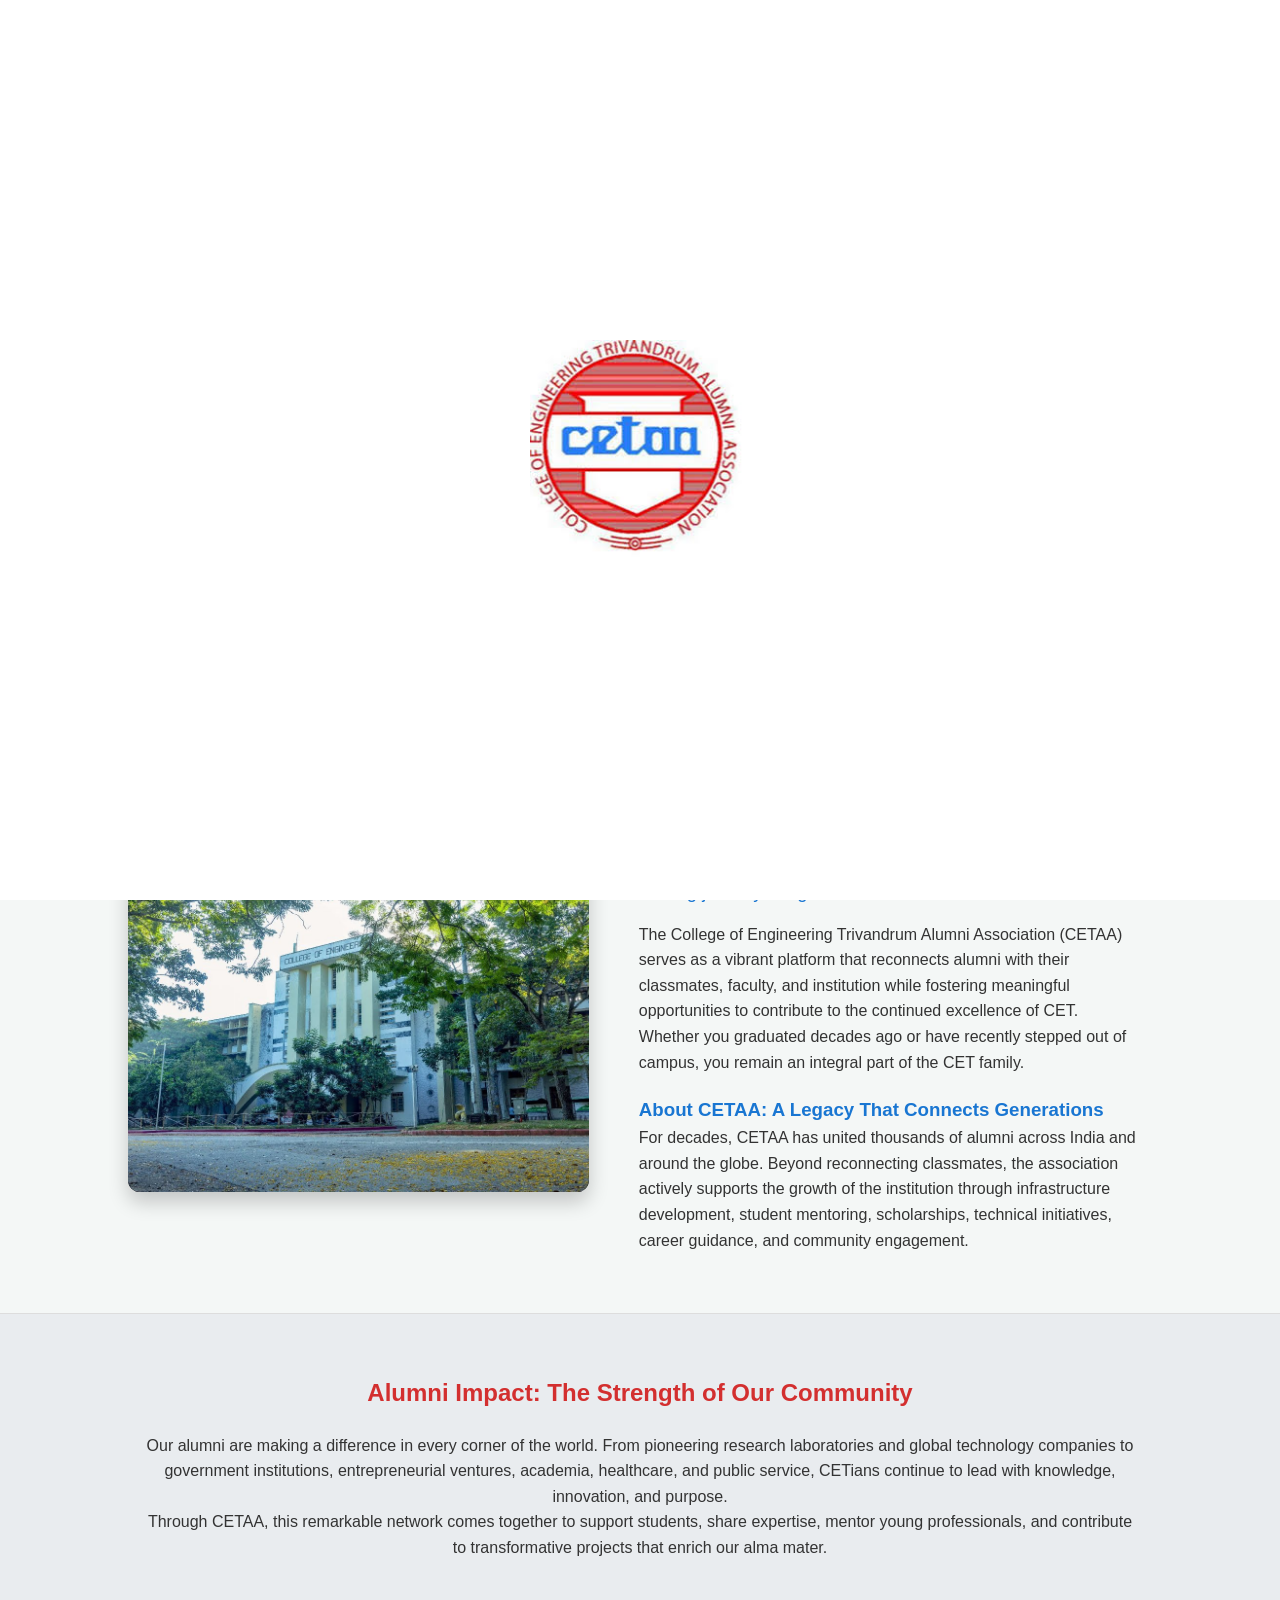
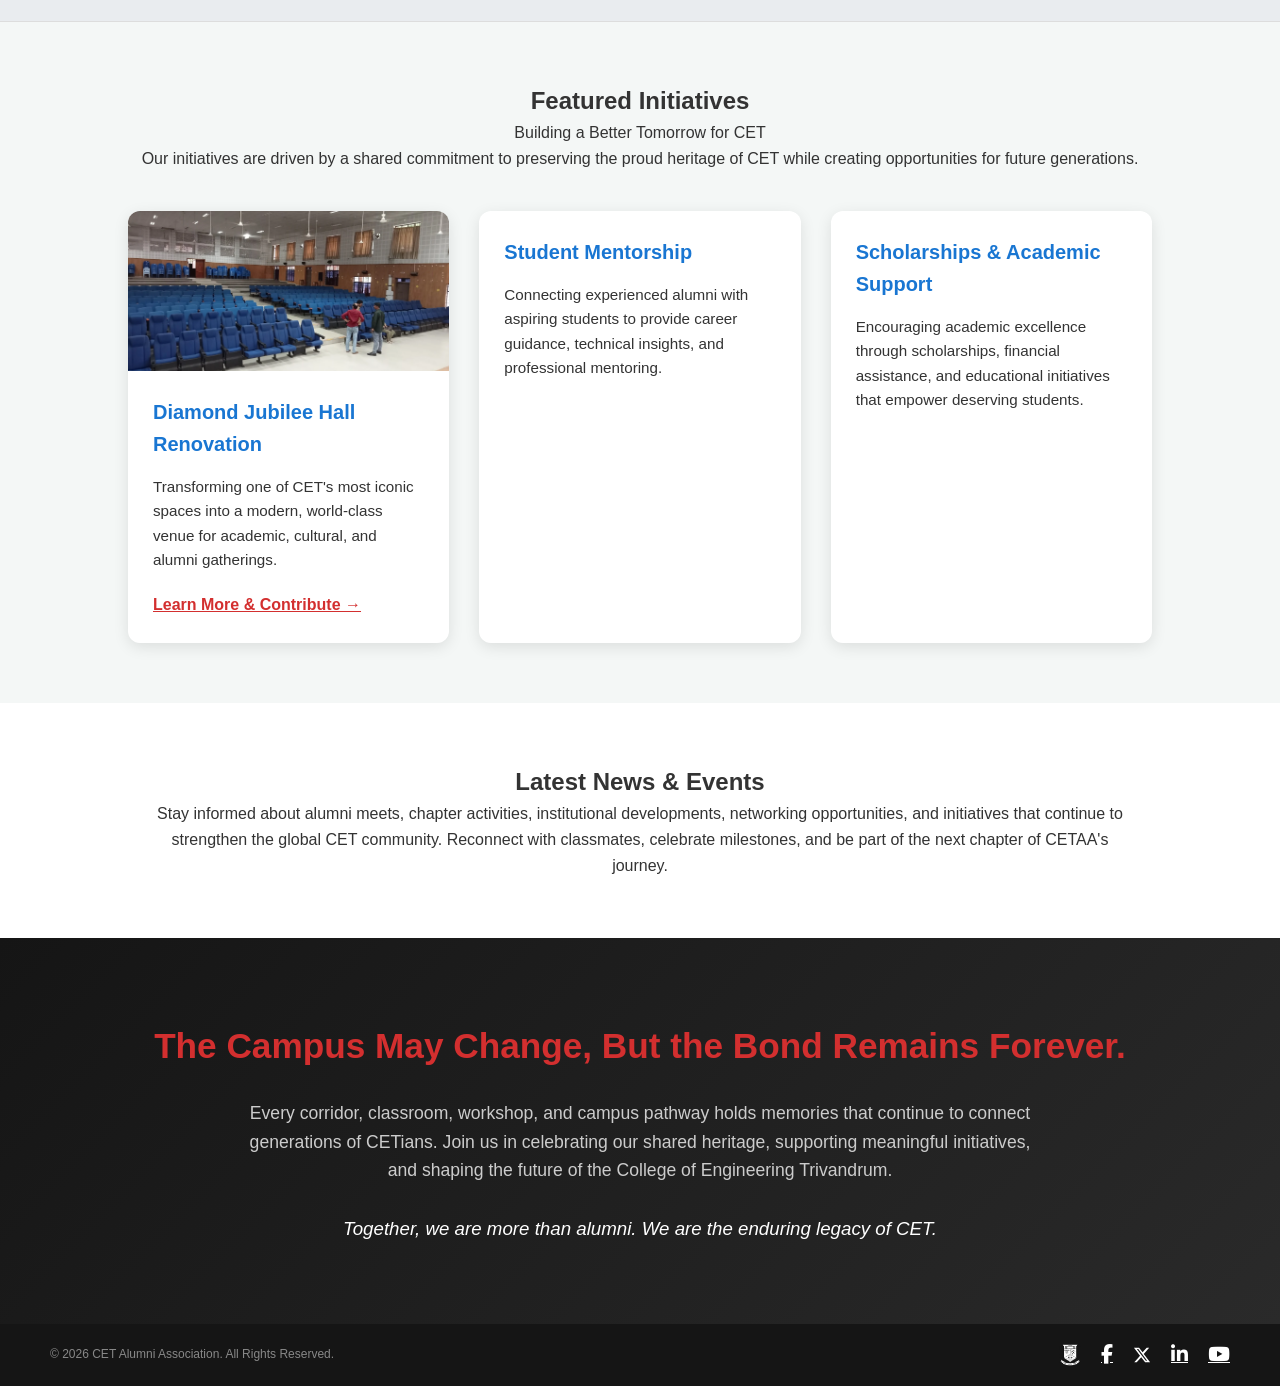
<file: index.html>
<!DOCTYPE html>
<html lang="en">
<head>
    <meta charset="UTF-8">
    <meta name="viewport" content="width=device-width, initial-scale=1.0">
    <title>CETAA - Official Alumni Network</title>
    <link rel="stylesheet" href="https://cdnjs.cloudflare.com/ajax/libs/font-awesome/6.4.0/css/all.min.css">
    <link rel="stylesheet" href="style.css">
</head>
<body>
<div id="intro-screen">
        <img src="cetaalogo.jpg" alt="CETAA Logo" id="intro-logo">
    </div>
<nav id="navbar">
        <div class="logo">
            <img src="logo-cms.png" alt="CETAA Logo">
        </div>
        <ul class="nav-links">
            <li><a href="index.html" class="active">Home</a></li>
            <li><a href="renovation.html">Renovation Project</a></li>
        </ul>
    </nav>

<header class="hero fade-in">
        <div class="hero-content">
            <h1>College of Engineering Trivandrum <br> Alumni Association</h1>
        </div>
    </header>

<section class="home-content section-padding slide-up">
        <div class="container content-split">
            <div class="slideshow-container">
                <img src="slideshow 1/1.jpg" class="slide active" alt="CET Campus">
                <img src="slideshow 1/2.webp" class="slide" alt="Department of ECE">
                <img src="slideshow 1/3.webp" class="slide" alt="Department of CSE">
                <img src="slideshow 1/4.webp" class="slide" alt="CET School of Management">
                <img src="slideshow 1/5.webp" class="slide" alt="Civil Canteen">
                <img src="slideshow 1/6.webp" class="slide" alt="Star Dome">
                
            </div>

            <div class="legacy-text">
                <h2>Welcome Home, CETians</h2>
                <p class="lead-text">No matter where life has taken you, CET will always remain a place where friendships were forged, dreams took shape, and lifelong journeys began.</p>
                <p>The College of Engineering Trivandrum Alumni Association (CETAA) serves as a vibrant platform that reconnects alumni with their classmates, faculty, and institution while fostering meaningful opportunities to contribute to the continued excellence of CET.</p>
                <p>Whether you graduated decades ago or have recently stepped out of campus, you remain an integral part of the CET family.</p>
                
                <h3 style="margin-top: 20px; color: var(--primary-blue);">About CETAA: A Legacy That Connects Generations</h3>
                <p>For decades, CETAA has united thousands of alumni across India and around the globe. Beyond reconnecting classmates, the association actively supports the growth of the institution through infrastructure development, student mentoring, scholarships, technical initiatives, career guidance, and community engagement.</p>
            </div>
        </div>
    </section>

    <section class="impact-section slide-up">
        <div class="container text-center">
            <h2>Alumni Impact: The Strength of Our Community</h2>
            <p>Our alumni are making a difference in every corner of the world. From pioneering research laboratories and global technology companies to government institutions, entrepreneurial ventures, academia, healthcare, and public service, CETians continue to lead with knowledge, innovation, and purpose.</p>
            <p>Through CETAA, this remarkable network comes together to support students, share expertise, mentor young professionals, and contribute to transformative projects that enrich our alma mater.</p>
        </div>
    </section>

    <section class="initiatives-section section-padding slide-up">
        <div class="container">
            <div class="text-center" style="margin-bottom: 40px;">
                <h2>Featured Initiatives</h2>
                <p class="subtitle">Building a Better Tomorrow for CET</p>
                <p>Our initiatives are driven by a shared commitment to preserving the proud heritage of CET while creating opportunities for future generations.</p>
            </div>

            <div class="card-grid">
                <div class="initiative-card">
                    <img src="slideshow 2/5.webp" alt="DJ Hall Renovation" class="card-img">
                    <div class="card-content">
                        <h3>Diamond Jubilee Hall Renovation</h3>
                        <p>Transforming one of CET's most iconic spaces into a modern, world-class venue for academic, cultural, and alumni gatherings.</p>
                        <a href="renovation.html" class="btn text-btn">Learn More & Contribute &rarr;</a>
                    </div>
                </div>
                
                <div class="initiative-card">
                    <div class="card-content">
                        <h3>Student Mentorship</h3>
                        <p>Connecting experienced alumni with aspiring students to provide career guidance, technical insights, and professional mentoring.</p>
                    </div>
                </div>

                <div class="initiative-card">
                    <div class="card-content">
                        <h3>Scholarships & Academic Support</h3>
                        <p>Encouraging academic excellence through scholarships, financial assistance, and educational initiatives that empower deserving students.</p>
                    </div>
                </div>
            </div>
        </div>
    </section>

    <section class="news-section slide-up">
        <div class="container text-center">
            <h2>Latest News & Events</h2>
            <p>Stay informed about alumni meets, chapter activities, institutional developments, networking opportunities, and initiatives that continue to strengthen the global CET community. Reconnect with classmates, celebrate milestones, and be part of the next chapter of CETAA's journey.</p>
        </div>
    </section>

    <section class="closing-cta slide-up">
        <div class="container text-center">
            <h2>The Campus May Change, But the Bond Remains Forever.</h2>
            <p>Every corridor, classroom, workshop, and campus pathway holds memories that continue to connect generations of CETians. Join us in celebrating our shared heritage, supporting meaningful initiatives, and shaping the future of the College of Engineering Trivandrum.</p>
            <h3>Together, we are more than alumni. We are the enduring legacy of CET.</h3>
        </div>
    </section>

<footer>
        <div class="footer-content">
            <p class="copyright">&copy; 2026 CET Alumni Association. All Rights Reserved.</p>
            <div class="social-links">
                <a href="https://www.cet.ac.in/" target="_blank" rel="noopener noreferrer" title="Official College Webpage">
                    <img src="cetemb.png" alt="CET Emblem" class="custom-icon">
                </a>
                <a href="https://www.facebook.com/College-of-Engineering-Trivandrum-Alumni-Association-595120010597674" target="_blank" rel="noopener noreferrer" title="Facebook">
                    <i class="fab fa-facebook-f"></i>
                </a>
                <a href="https://twitter.com/@CetaaSecretary" target="_blank" rel="noopener noreferrer" title="X (Twitter)">
                    <svg width="18" height="18" fill="currentColor" viewBox="0 0 512 512">
                        <path d="M389.2 48h70.6L305.6 224.2 487 464H345L233.7 318.6 106.5 464H35.8L200.7 275.5 26.8 48H172.4L272.9 180.9 389.2 48zM364.4 421.8h39.1L151.1 88h-42L364.4 421.8z"/>
                    </svg>
                </a>
                <a href="https://www.linkedin.com/school/college-of-engineering-trivandrum" target="_blank" rel="noopener noreferrer" title="LinkedIn">
                    <i class="fab fa-linkedin-in"></i>
                </a>
                <a href="https://www.youtube.com/channel/UCJI_IdamgOdlw8ZcyDpQeRg" target="_blank" rel="noopener noreferrer" title="YouTube">
                    <i class="fab fa-youtube"></i>
                </a>
            </div>
        </div>
    </footer>
    <script src="script.js"></script>
</body>
</html>
</file>
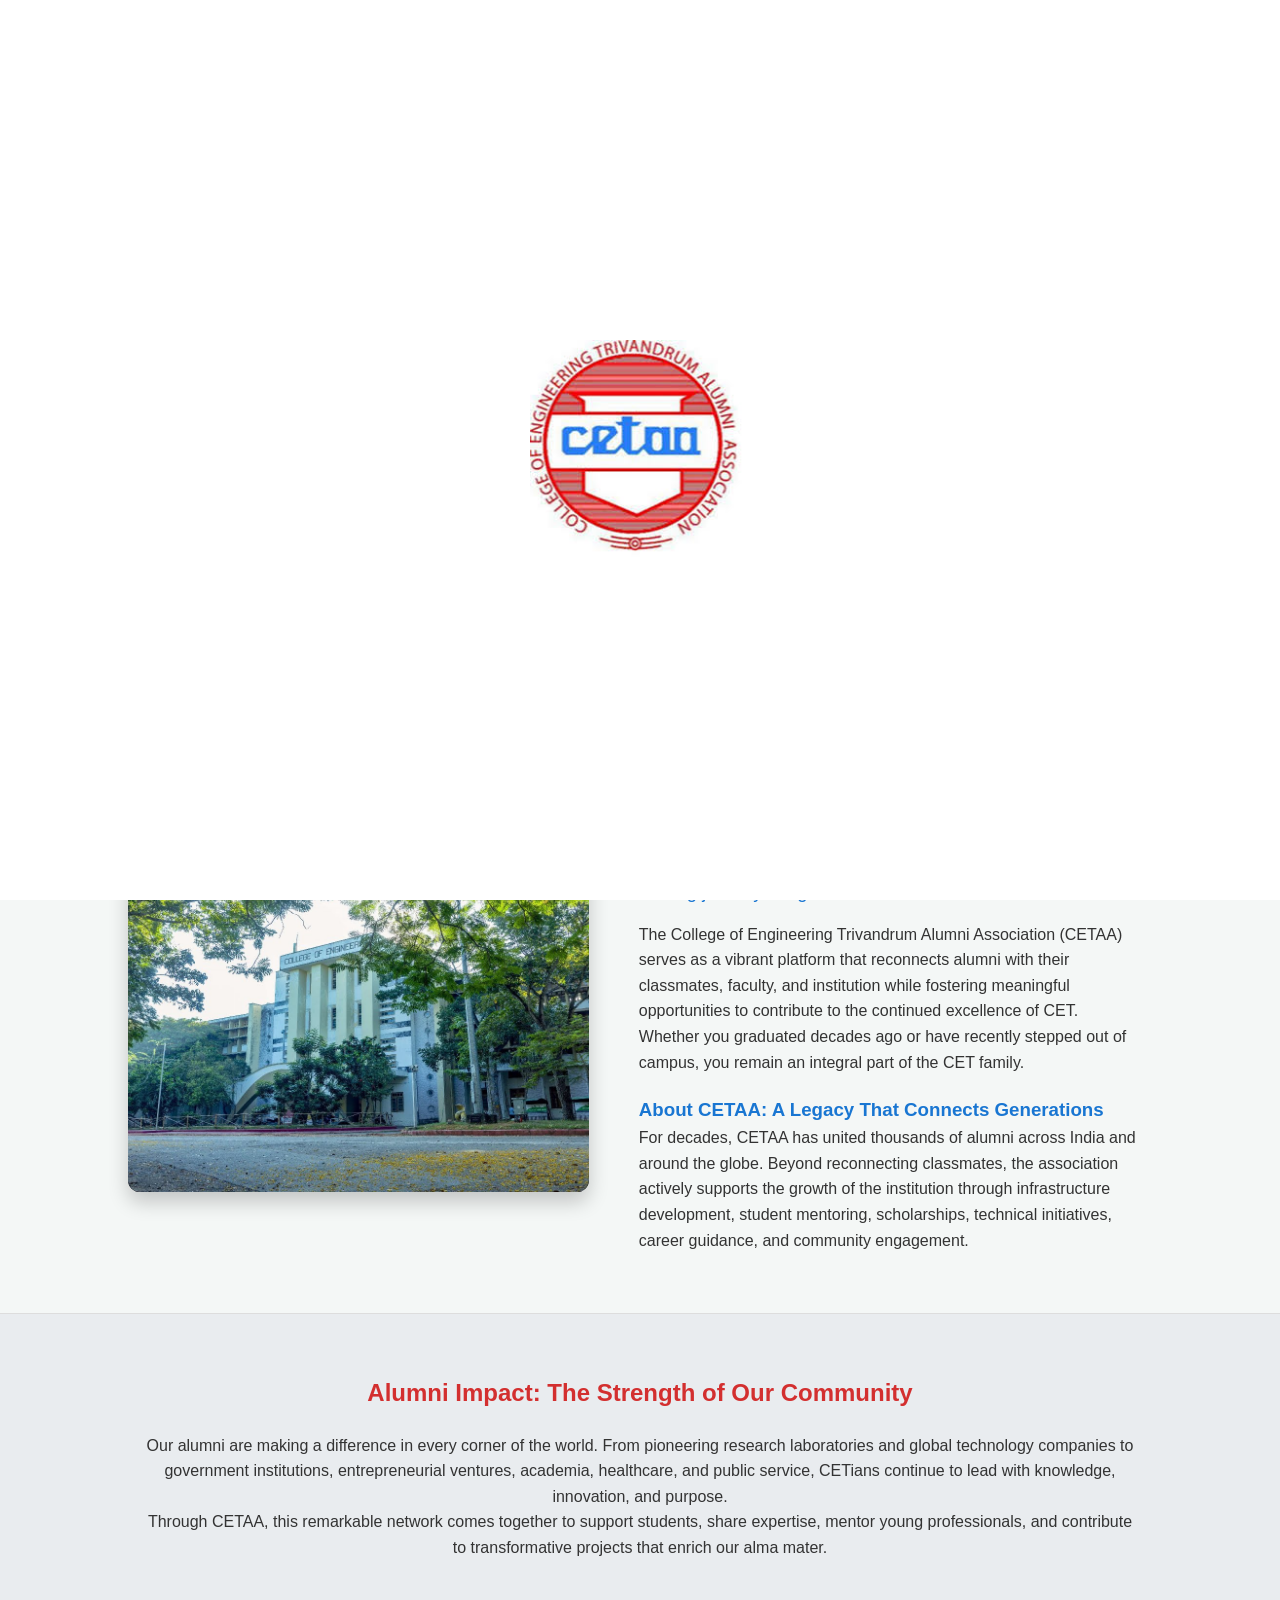
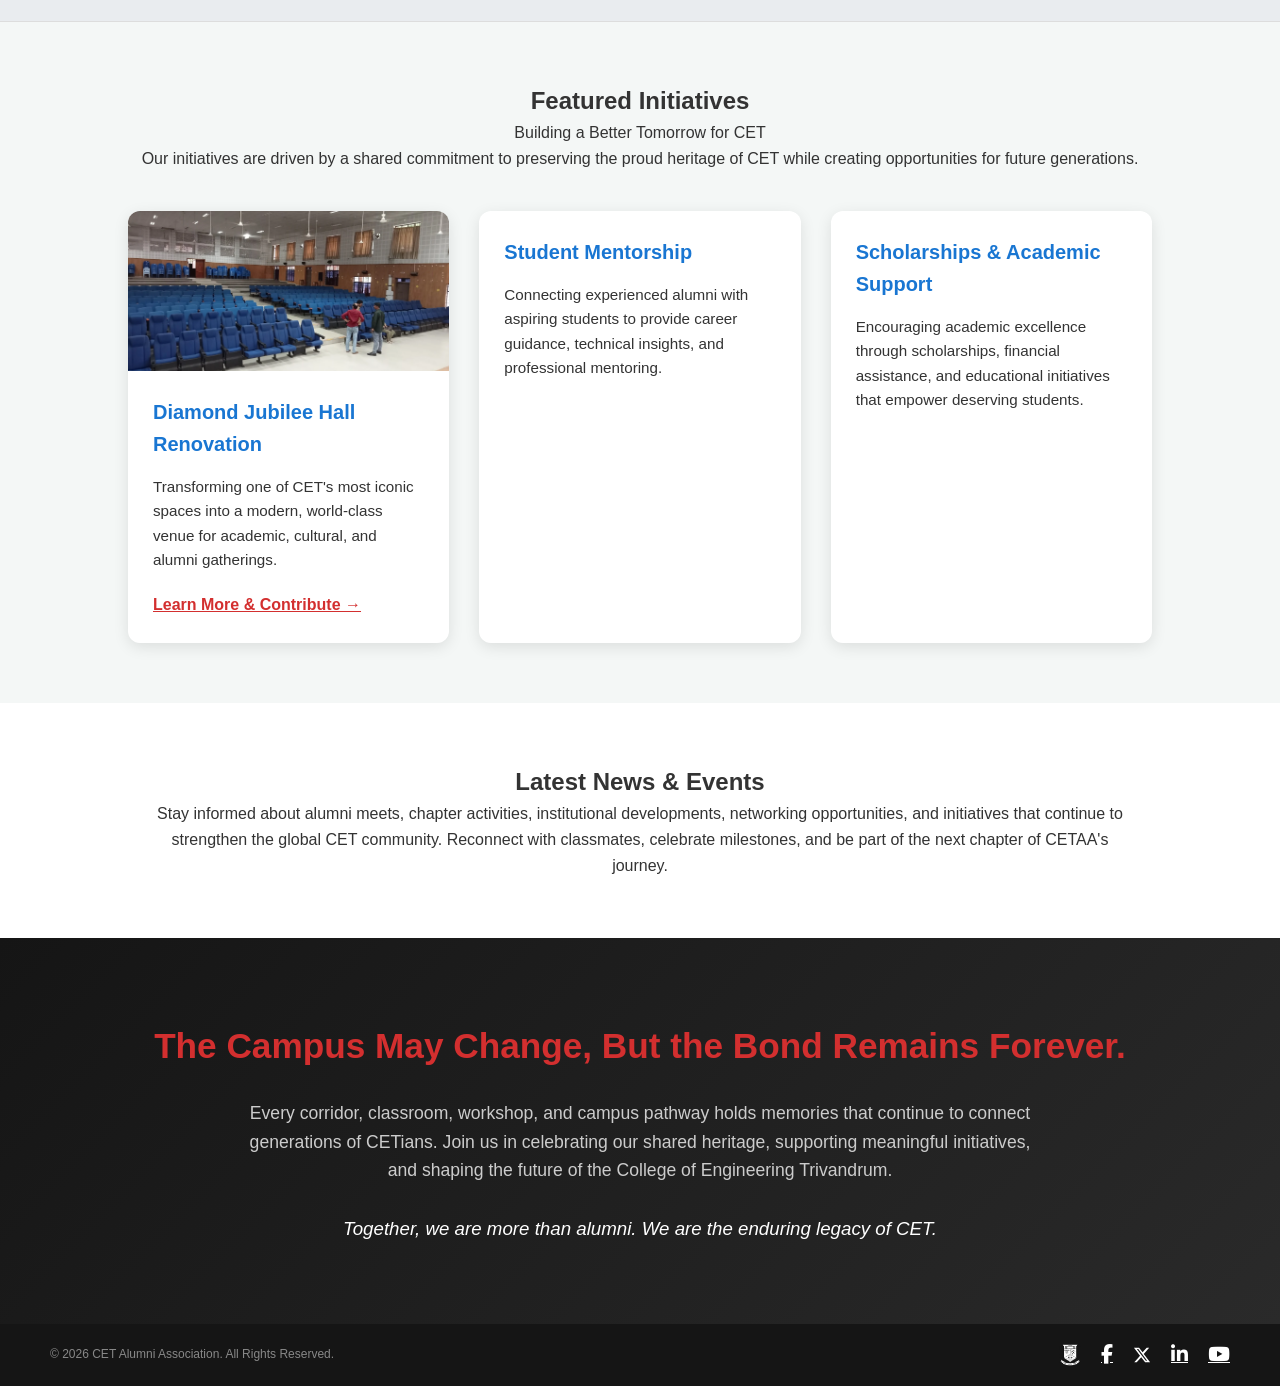
<file: CETAA/index.html>
<!DOCTYPE html>
<html lang="en">
<head>
    <meta charset="UTF-8">
    <meta name="viewport" content="width=device-width, initial-scale=1.0">
    <title>CETAA - Official Alumni Network</title>
    <link rel="stylesheet" href="https://cdnjs.cloudflare.com/ajax/libs/font-awesome/6.4.0/css/all.min.css">
    <link rel="stylesheet" href="style.css">
</head>
<body>
<div id="intro-screen">
        <img src="cetaalogo.jpg" alt="CETAA Logo" id="intro-logo">
    </div>
<nav id="navbar">
        <div class="logo">
            <img src="logo-cms.png" alt="CETAA Logo">
        </div>
        <ul class="nav-links">
            <li><a href="index.html" class="active">Home</a></li>
            <li><a href="renovation.html">Renovation Project</a></li>
        </ul>
    </nav>

<header class="hero fade-in">
        <div class="hero-content">
            <h1>College of Engineering Trivandrum <br> Alumni Association</h1>
        </div>
    </header>

<section class="home-content section-padding slide-up">
        <div class="container content-split">
            <div class="slideshow-container">
                <img src="slideshow 1/1.jpg" class="slide active" alt="CET Campus">
                <img src="slideshow 1/2.webp" class="slide" alt="Department of ECE">
                <img src="slideshow 1/3.webp" class="slide" alt="Department of CSE">
                <img src="slideshow 1/4.webp" class="slide" alt="CET School of Management">
                <img src="slideshow 1/5.webp" class="slide" alt="Civil Canteen">
                <img src="slideshow 1/6.webp" class="slide" alt="Star Dome">
                
            </div>

            <div class="legacy-text">
                <h2>Welcome Home, CETians</h2>
                <p class="lead-text">No matter where life has taken you, CET will always remain a place where friendships were forged, dreams took shape, and lifelong journeys began.</p>
                <p>The College of Engineering Trivandrum Alumni Association (CETAA) serves as a vibrant platform that reconnects alumni with their classmates, faculty, and institution while fostering meaningful opportunities to contribute to the continued excellence of CET.</p>
                <p>Whether you graduated decades ago or have recently stepped out of campus, you remain an integral part of the CET family.</p>
                
                <h3 style="margin-top: 20px; color: var(--primary-blue);">About CETAA: A Legacy That Connects Generations</h3>
                <p>For decades, CETAA has united thousands of alumni across India and around the globe. Beyond reconnecting classmates, the association actively supports the growth of the institution through infrastructure development, student mentoring, scholarships, technical initiatives, career guidance, and community engagement.</p>
            </div>
        </div>
    </section>

    <section class="impact-section slide-up">
        <div class="container text-center">
            <h2>Alumni Impact: The Strength of Our Community</h2>
            <p>Our alumni are making a difference in every corner of the world. From pioneering research laboratories and global technology companies to government institutions, entrepreneurial ventures, academia, healthcare, and public service, CETians continue to lead with knowledge, innovation, and purpose.</p>
            <p>Through CETAA, this remarkable network comes together to support students, share expertise, mentor young professionals, and contribute to transformative projects that enrich our alma mater.</p>
        </div>
    </section>

    <section class="initiatives-section section-padding slide-up">
        <div class="container">
            <div class="text-center" style="margin-bottom: 40px;">
                <h2>Featured Initiatives</h2>
                <p class="subtitle">Building a Better Tomorrow for CET</p>
                <p>Our initiatives are driven by a shared commitment to preserving the proud heritage of CET while creating opportunities for future generations.</p>
            </div>

            <div class="card-grid">
                <div class="initiative-card">
                    <img src="slideshow 2/5.webp" alt="DJ Hall Renovation" class="card-img">
                    <div class="card-content">
                        <h3>Diamond Jubilee Hall Renovation</h3>
                        <p>Transforming one of CET's most iconic spaces into a modern, world-class venue for academic, cultural, and alumni gatherings.</p>
                        <a href="renovation.html" class="btn text-btn">Learn More & Contribute &rarr;</a>
                    </div>
                </div>
                
                <div class="initiative-card">
                    <div class="card-content">
                        <h3>Student Mentorship</h3>
                        <p>Connecting experienced alumni with aspiring students to provide career guidance, technical insights, and professional mentoring.</p>
                    </div>
                </div>

                <div class="initiative-card">
                    <div class="card-content">
                        <h3>Scholarships & Academic Support</h3>
                        <p>Encouraging academic excellence through scholarships, financial assistance, and educational initiatives that empower deserving students.</p>
                    </div>
                </div>
            </div>
        </div>
    </section>

    <section class="news-section slide-up">
        <div class="container text-center">
            <h2>Latest News & Events</h2>
            <p>Stay informed about alumni meets, chapter activities, institutional developments, networking opportunities, and initiatives that continue to strengthen the global CET community. Reconnect with classmates, celebrate milestones, and be part of the next chapter of CETAA's journey.</p>
        </div>
    </section>

    <section class="closing-cta slide-up">
        <div class="container text-center">
            <h2>The Campus May Change, But the Bond Remains Forever.</h2>
            <p>Every corridor, classroom, workshop, and campus pathway holds memories that continue to connect generations of CETians. Join us in celebrating our shared heritage, supporting meaningful initiatives, and shaping the future of the College of Engineering Trivandrum.</p>
            <h3>Together, we are more than alumni. We are the enduring legacy of CET.</h3>
        </div>
    </section>

<footer>
        <div class="footer-content">
            <p class="copyright">&copy; 2026 CET Alumni Association. All Rights Reserved.</p>
            <div class="social-links">
                <a href="https://www.cet.ac.in/" target="_blank" rel="noopener noreferrer" title="Official College Webpage">
                    <img src="cetemb.png" alt="CET Emblem" class="custom-icon">
                </a>
                <a href="https://www.facebook.com/College-of-Engineering-Trivandrum-Alumni-Association-595120010597674" target="_blank" rel="noopener noreferrer" title="Facebook">
                    <i class="fab fa-facebook-f"></i>
                </a>
                <a href="https://twitter.com/@CetaaSecretary" target="_blank" rel="noopener noreferrer" title="X (Twitter)">
                    <svg width="18" height="18" fill="currentColor" viewBox="0 0 512 512">
                        <path d="M389.2 48h70.6L305.6 224.2 487 464H345L233.7 318.6 106.5 464H35.8L200.7 275.5 26.8 48H172.4L272.9 180.9 389.2 48zM364.4 421.8h39.1L151.1 88h-42L364.4 421.8z"/>
                    </svg>
                </a>
                <a href="https://www.linkedin.com/school/college-of-engineering-trivandrum" target="_blank" rel="noopener noreferrer" title="LinkedIn">
                    <i class="fab fa-linkedin-in"></i>
                </a>
                <a href="https://www.youtube.com/channel/UCJI_IdamgOdlw8ZcyDpQeRg" target="_blank" rel="noopener noreferrer" title="YouTube">
                    <i class="fab fa-youtube"></i>
                </a>
            </div>
        </div>
    </footer>
    <script src="script.js"></script>
</body>
</html>
</file>
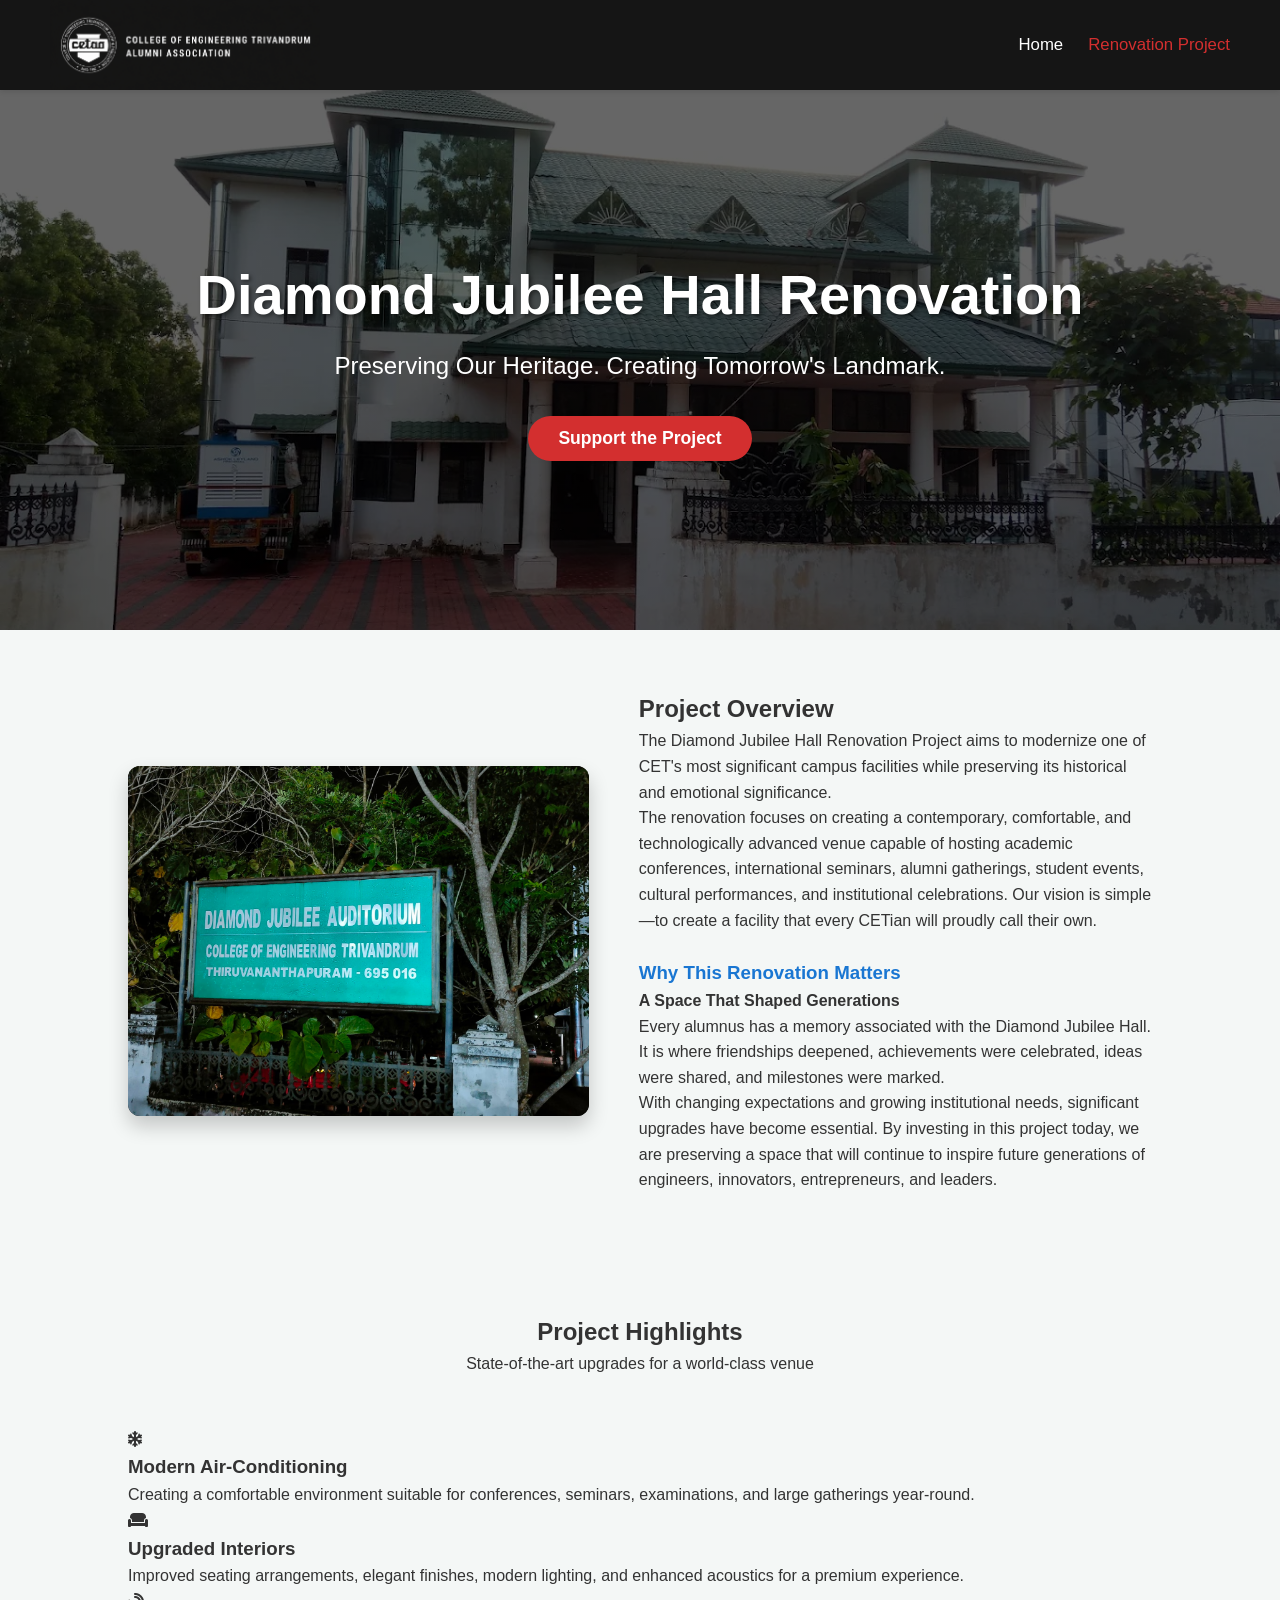
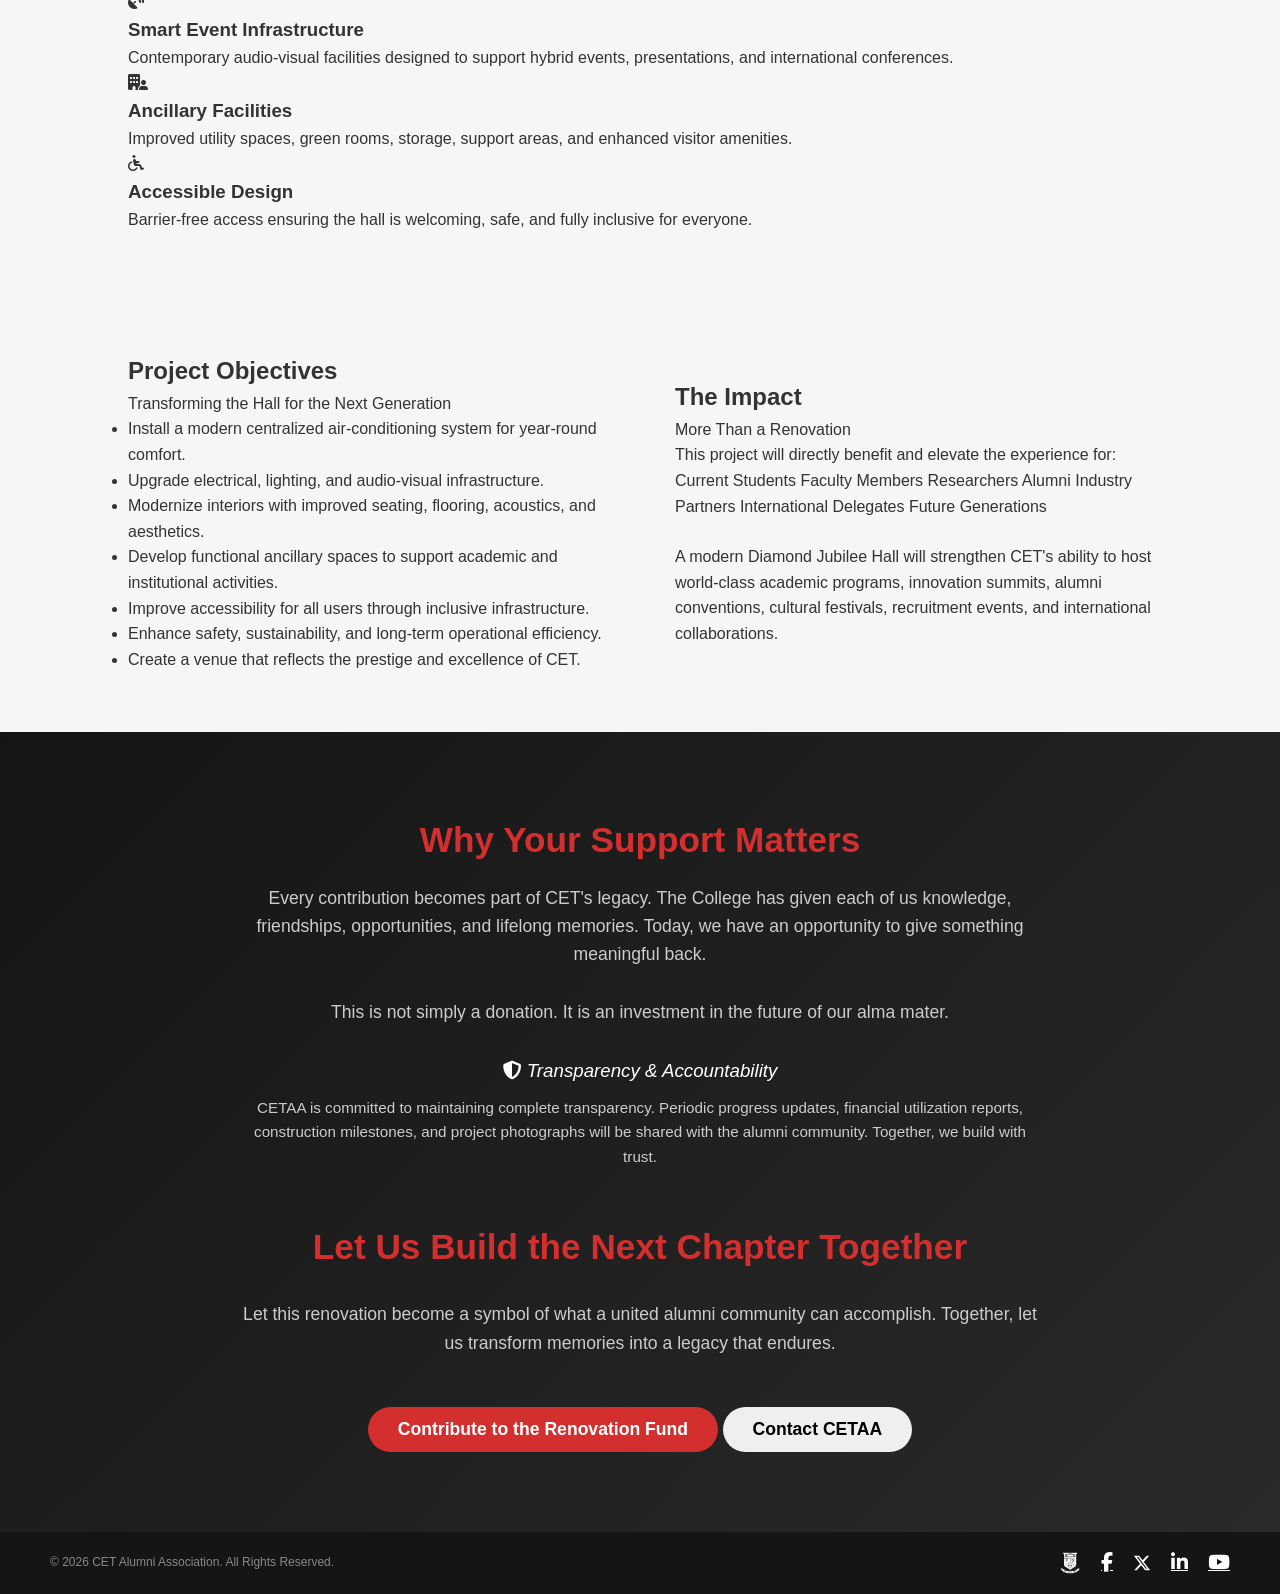
<file: renovation.html>
<!DOCTYPE html>
<html lang="en">
<head>
    <meta charset="UTF-8">
    <meta name="viewport" content="width=device-width, initial-scale=1.0">
    <title>CETAA - Official Alumni Network</title>
    <link rel="stylesheet" href="https://cdnjs.cloudflare.com/ajax/libs/font-awesome/6.4.0/css/all.min.css">
    <link rel="stylesheet" href="style.css">
</head>
<body>
<nav id="navbar">
        <div class="logo">
            <img src="logo-cms.png" alt="CETAA Logo">
        </div>
        <ul class="nav-links">
            <li><a href="index.html">Home</a></li>
            
            <li><a href="renovation.html" class="active">Renovation Project</a></li>
        </ul>
    </nav>

    <header class="hero renovation-hero fade-in">
        <div class="hero-content">
            <h1>Diamond Jubilee Hall Renovation</h1>
            <p class="subtitle">Preserving Our Heritage. Creating Tomorrow's Landmark.</p>
            <button class="btn primary-btn" onclick="mockDonation()" style="margin-top: 30px;">Support the Project</button>
        </div>
    </header>

    <section class="project-details section-padding slide-up">
        <div class="container content-split">
            <div class="slideshow-container">
                <img src="slideshow 2/1.avif" class="slide active" alt="DJ Hall Renovation 1">
                <img src="slideshow 2/2.jpg" class="slide" alt="DJ Hall Renovation 2">
                <img src="slideshow 2/3.webp" class="slide" alt="DJ Hall Renovation 3">
                <img src="slideshow 2/4.webp" class="slide" alt="DJ Hall Renovation 4">
                <img src="slideshow 2/5.webp" class="slide" alt="DJ Hall Renovation 5">
            </div>

            <div class="legacy-text">
                <h2>Project Overview</h2>
                <p>The Diamond Jubilee Hall Renovation Project aims to modernize one of CET's most significant campus facilities while preserving its historical and emotional significance.</p>
                <p>The renovation focuses on creating a contemporary, comfortable, and technologically advanced venue capable of hosting academic conferences, international seminars, alumni gatherings, student events, cultural performances, and institutional celebrations. Our vision is simple—to create a facility that every CETian will proudly call their own.</p>
                
                <h3 style="margin-top: 25px; color: var(--primary-blue);">Why This Renovation Matters</h3>
                <p><strong>A Space That Shaped Generations</strong><br>Every alumnus has a memory associated with the Diamond Jubilee Hall. It is where friendships deepened, achievements were celebrated, ideas were shared, and milestones were marked.</p>
                <p>With changing expectations and growing institutional needs, significant upgrades have become essential. By investing in this project today, we are preserving a space that will continue to inspire future generations of engineers, innovators, entrepreneurs, and leaders.</p>
            </div>
        </div>
    </section>

    <section class="highlights-section section-padding slide-up">
        <div class="container">
            <div class="text-center" style="margin-bottom: 50px;">
                <h2>Project Highlights</h2>
                <p class="subtitle">State-of-the-art upgrades for a world-class venue</p>
            </div>
            
            <div class="features-grid">
                <div class="feature-box">
                    <i class="fa-solid fa-snowflake"></i>
                    <h3>Modern Air-Conditioning</h3>
                    <p>Creating a comfortable environment suitable for conferences, seminars, examinations, and large gatherings year-round.</p>
                </div>
                <div class="feature-box">
                    <i class="fa-solid fa-couch"></i>
                    <h3>Upgraded Interiors</h3>
                    <p>Improved seating arrangements, elegant finishes, modern lighting, and enhanced acoustics for a premium experience.</p>
                </div>
                <div class="feature-box">
                    <i class="fa-solid fa-satellite-dish"></i>
                    <h3>Smart Event Infrastructure</h3>
                    <p>Contemporary audio-visual facilities designed to support hybrid events, presentations, and international conferences.</p>
                </div>
                <div class="feature-box">
                    <i class="fa-solid fa-building-user"></i>
                    <h3>Ancillary Facilities</h3>
                    <p>Improved utility spaces, green rooms, storage, support areas, and enhanced visitor amenities.</p>
                </div>
                <div class="feature-box">
                    <i class="fa-solid fa-wheelchair"></i>
                    <h3>Accessible Design</h3>
                    <p>Barrier-free access ensuring the hall is welcoming, safe, and fully inclusive for everyone.</p>
                </div>
            </div>
        </div>
    </section>

    <section class="objectives-section section-padding slide-up">
        <div class="container content-split">
            <div style="flex: 1;">
                <h2>Project Objectives</h2>
                <p class="subtitle">Transforming the Hall for the Next Generation</p>
                <ul class="styled-list">
                    <li>Install a modern centralized air-conditioning system for year-round comfort.</li>
                    <li>Upgrade electrical, lighting, and audio-visual infrastructure.</li>
                    <li>Modernize interiors with improved seating, flooring, acoustics, and aesthetics.</li>
                    <li>Develop functional ancillary spaces to support academic and institutional activities.</li>
                    <li>Improve accessibility for all users through inclusive infrastructure.</li>
                    <li>Enhance safety, sustainability, and long-term operational efficiency.</li>
                    <li>Create a venue that reflects the prestige and excellence of CET.</li>
                </ul>
            </div>
            
            <div style="flex: 1; padding-left: 20px;">
                <h2>The Impact</h2>
                <p class="subtitle">More Than a Renovation</p>
                <p>This project will directly benefit and elevate the experience for:</p>
                
                <div class="tags-container">
                    <span class="tag">Current Students</span>
                    <span class="tag">Faculty Members</span>
                    <span class="tag">Researchers</span>
                    <span class="tag">Alumni</span>
                    <span class="tag">Industry Partners</span>
                    <span class="tag">International Delegates</span>
                    <span class="tag">Future Generations</span>
                </div>
                
                <p style="margin-top: 25px;">A modern Diamond Jubilee Hall will strengthen CET's ability to host world-class academic programs, innovation summits, alumni conventions, cultural festivals, recruitment events, and international collaborations.</p>
            </div>
        </div>
    </section>

    <section class="closing-cta slide-up">
        <div class="container text-center">
            <h2 style="color: var(--primary-red); margin-bottom: 15px;">Why Your Support Matters</h2>
            <p>Every contribution becomes part of CET's legacy. The College has given each of us knowledge, friendships, opportunities, and lifelong memories. Today, we have an opportunity to give something meaningful back.</p>
            <p>This is not simply a donation. It is an investment in the future of our alma mater.</p>
            
            <div class="transparency-box">
                <h3 style="color: #fff; margin-bottom: 10px;"><i class="fa-solid fa-shield-halved"></i> Transparency & Accountability</h3>
                <p style="font-size: 0.95rem; margin-bottom: 0;">CETAA is committed to maintaining complete transparency. Periodic progress updates, financial utilization reports, construction milestones, and project photographs will be shared with the alumni community. Together, we build with trust.</p>
            </div>

            <h2 style="margin-top: 50px; font-size: 2.2rem;">Let Us Build the Next Chapter Together</h2>
            <p>Let this renovation become a symbol of what a united alumni community can accomplish. Together, let us transform memories into a legacy that endures.</p>
            
            <div class="action-buttons">
                <button class="btn primary-btn" onclick="mockDonation()">Contribute to the Renovation Fund</button>
                <button class="btn secondary-btn" onclick="mockDonation()">Contact CETAA</button>
            </div>
        </div>
    </section>

<footer>
        <div class="footer-content">
            <p class="copyright">&copy; 2026 CET Alumni Association. All Rights Reserved.</p>
            <div class="social-links">
                <a href="https://www.cet.ac.in/" target="_blank" rel="noopener noreferrer" title="Official College Webpage">
                    <img src="cetemb.png" alt="CET Emblem" class="custom-icon">
                </a>
                <a href="https://www.facebook.com/College-of-Engineering-Trivandrum-Alumni-Association-595120010597674" target="_blank" rel="noopener noreferrer" title="Facebook">
                    <i class="fab fa-facebook-f"></i>
                </a>
                <a href="https://twitter.com/@CetaaSecretary" target="_blank" rel="noopener noreferrer" title="X (Twitter)">
                    <svg width="18" height="18" fill="currentColor" viewBox="0 0 512 512">
                        <path d="M389.2 48h70.6L305.6 224.2 487 464H345L233.7 318.6 106.5 464H35.8L200.7 275.5 26.8 48H172.4L272.9 180.9 389.2 48zM364.4 421.8h39.1L151.1 88h-42L364.4 421.8z"/>
                    </svg>
                </a>
                <a href="https://www.linkedin.com/school/college-of-engineering-trivandrum" target="_blank" rel="noopener noreferrer" title="LinkedIn">
                    <i class="fab fa-linkedin-in"></i>
                </a>
                <a href="https://www.youtube.com/channel/UCJI_IdamgOdlw8ZcyDpQeRg" target="_blank" rel="noopener noreferrer" title="YouTube">
                    <i class="fab fa-youtube"></i>
                </a>
            </div>
        </div>
    </footer>
    <script src="script.js"></script>
</body>
</html>
</file>
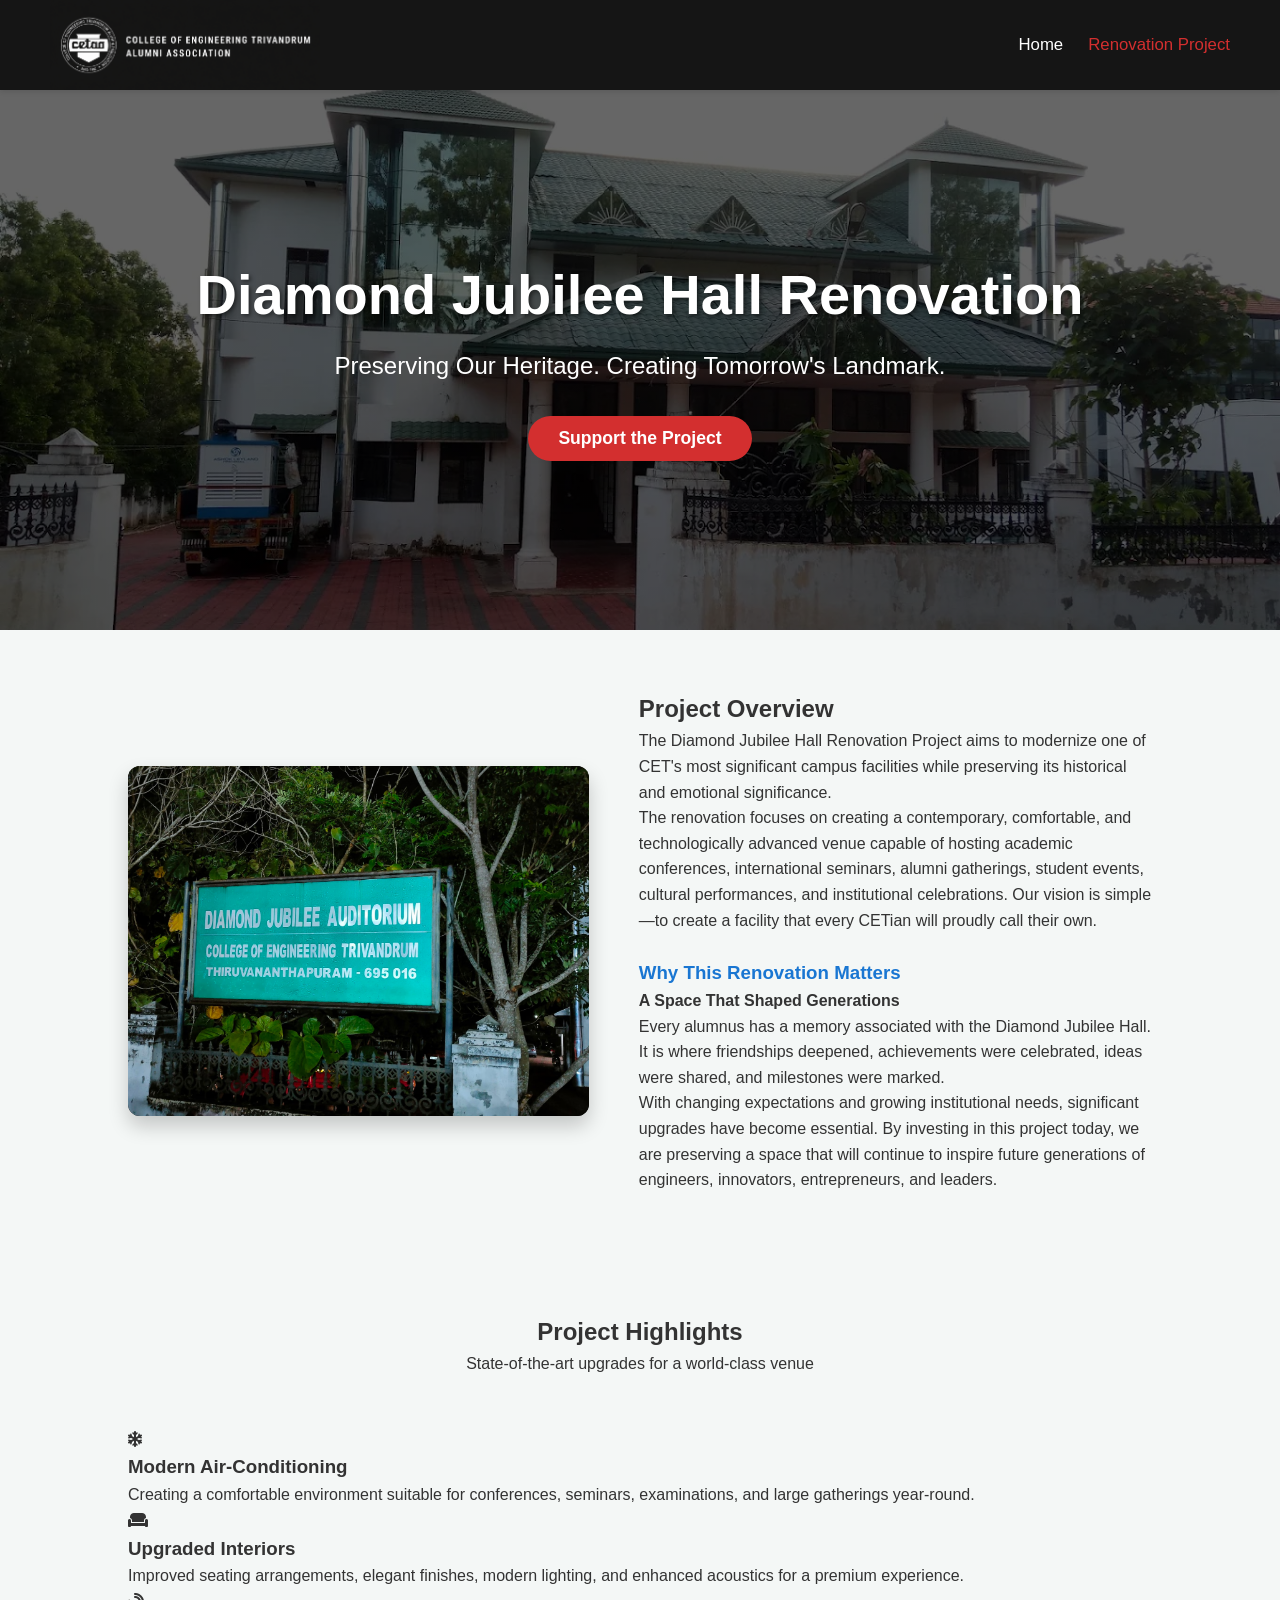
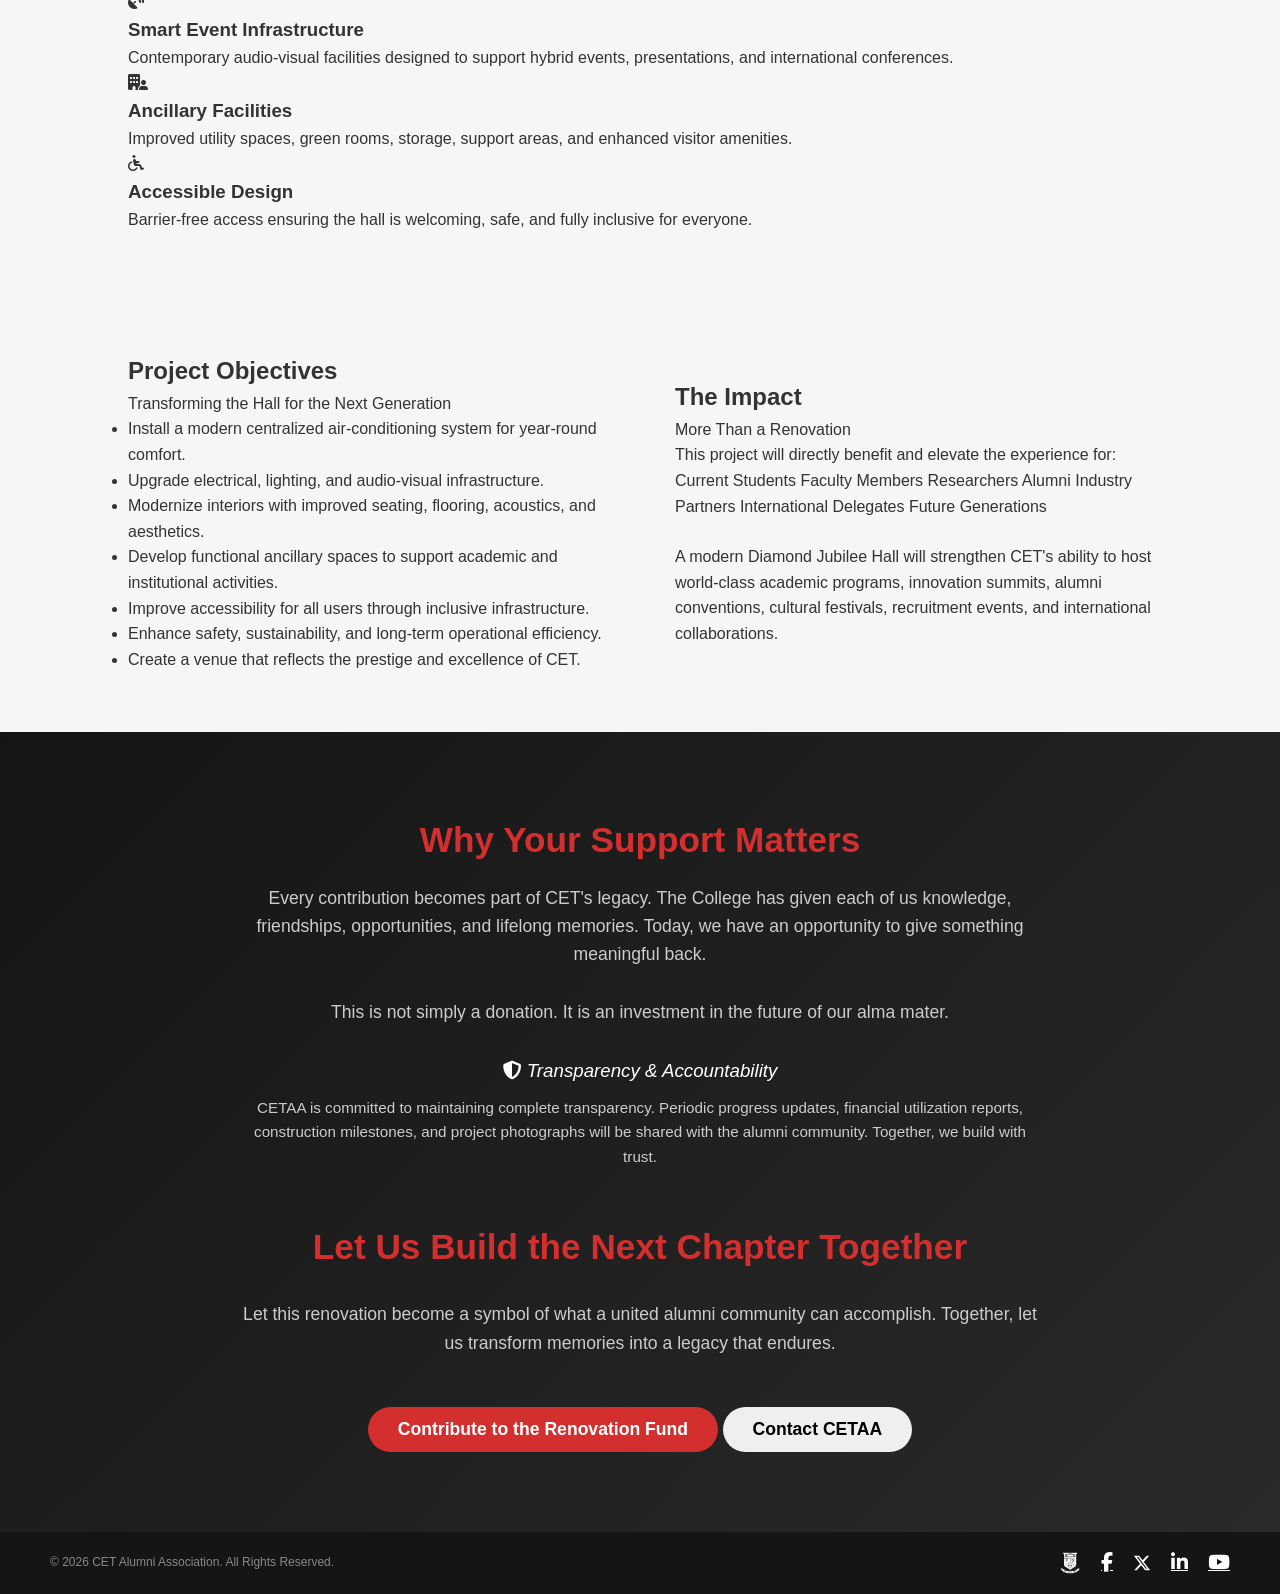
<file: CETAA/renovation.html>
<!DOCTYPE html>
<html lang="en">
<head>
    <meta charset="UTF-8">
    <meta name="viewport" content="width=device-width, initial-scale=1.0">
    <title>CETAA - Official Alumni Network</title>
    <link rel="stylesheet" href="https://cdnjs.cloudflare.com/ajax/libs/font-awesome/6.4.0/css/all.min.css">
    <link rel="stylesheet" href="style.css">
</head>
<body>
<nav id="navbar">
        <div class="logo">
            <img src="logo-cms.png" alt="CETAA Logo">
        </div>
        <ul class="nav-links">
            <li><a href="index.html">Home</a></li>
            
            <li><a href="renovation.html" class="active">Renovation Project</a></li>
        </ul>
    </nav>

    <header class="hero renovation-hero fade-in">
        <div class="hero-content">
            <h1>Diamond Jubilee Hall Renovation</h1>
            <p class="subtitle">Preserving Our Heritage. Creating Tomorrow's Landmark.</p>
            <button class="btn primary-btn" onclick="mockDonation()" style="margin-top: 30px;">Support the Project</button>
        </div>
    </header>

    <section class="project-details section-padding slide-up">
        <div class="container content-split">
            <div class="slideshow-container">
                <img src="slideshow 2/1.avif" class="slide active" alt="DJ Hall Renovation 1">
                <img src="slideshow 2/2.jpg" class="slide" alt="DJ Hall Renovation 2">
                <img src="slideshow 2/3.webp" class="slide" alt="DJ Hall Renovation 3">
                <img src="slideshow 2/4.webp" class="slide" alt="DJ Hall Renovation 4">
                <img src="slideshow 2/5.webp" class="slide" alt="DJ Hall Renovation 5">
            </div>

            <div class="legacy-text">
                <h2>Project Overview</h2>
                <p>The Diamond Jubilee Hall Renovation Project aims to modernize one of CET's most significant campus facilities while preserving its historical and emotional significance.</p>
                <p>The renovation focuses on creating a contemporary, comfortable, and technologically advanced venue capable of hosting academic conferences, international seminars, alumni gatherings, student events, cultural performances, and institutional celebrations. Our vision is simple—to create a facility that every CETian will proudly call their own.</p>
                
                <h3 style="margin-top: 25px; color: var(--primary-blue);">Why This Renovation Matters</h3>
                <p><strong>A Space That Shaped Generations</strong><br>Every alumnus has a memory associated with the Diamond Jubilee Hall. It is where friendships deepened, achievements were celebrated, ideas were shared, and milestones were marked.</p>
                <p>With changing expectations and growing institutional needs, significant upgrades have become essential. By investing in this project today, we are preserving a space that will continue to inspire future generations of engineers, innovators, entrepreneurs, and leaders.</p>
            </div>
        </div>
    </section>

    <section class="highlights-section section-padding slide-up">
        <div class="container">
            <div class="text-center" style="margin-bottom: 50px;">
                <h2>Project Highlights</h2>
                <p class="subtitle">State-of-the-art upgrades for a world-class venue</p>
            </div>
            
            <div class="features-grid">
                <div class="feature-box">
                    <i class="fa-solid fa-snowflake"></i>
                    <h3>Modern Air-Conditioning</h3>
                    <p>Creating a comfortable environment suitable for conferences, seminars, examinations, and large gatherings year-round.</p>
                </div>
                <div class="feature-box">
                    <i class="fa-solid fa-couch"></i>
                    <h3>Upgraded Interiors</h3>
                    <p>Improved seating arrangements, elegant finishes, modern lighting, and enhanced acoustics for a premium experience.</p>
                </div>
                <div class="feature-box">
                    <i class="fa-solid fa-satellite-dish"></i>
                    <h3>Smart Event Infrastructure</h3>
                    <p>Contemporary audio-visual facilities designed to support hybrid events, presentations, and international conferences.</p>
                </div>
                <div class="feature-box">
                    <i class="fa-solid fa-building-user"></i>
                    <h3>Ancillary Facilities</h3>
                    <p>Improved utility spaces, green rooms, storage, support areas, and enhanced visitor amenities.</p>
                </div>
                <div class="feature-box">
                    <i class="fa-solid fa-wheelchair"></i>
                    <h3>Accessible Design</h3>
                    <p>Barrier-free access ensuring the hall is welcoming, safe, and fully inclusive for everyone.</p>
                </div>
            </div>
        </div>
    </section>

    <section class="objectives-section section-padding slide-up">
        <div class="container content-split">
            <div style="flex: 1;">
                <h2>Project Objectives</h2>
                <p class="subtitle">Transforming the Hall for the Next Generation</p>
                <ul class="styled-list">
                    <li>Install a modern centralized air-conditioning system for year-round comfort.</li>
                    <li>Upgrade electrical, lighting, and audio-visual infrastructure.</li>
                    <li>Modernize interiors with improved seating, flooring, acoustics, and aesthetics.</li>
                    <li>Develop functional ancillary spaces to support academic and institutional activities.</li>
                    <li>Improve accessibility for all users through inclusive infrastructure.</li>
                    <li>Enhance safety, sustainability, and long-term operational efficiency.</li>
                    <li>Create a venue that reflects the prestige and excellence of CET.</li>
                </ul>
            </div>
            
            <div style="flex: 1; padding-left: 20px;">
                <h2>The Impact</h2>
                <p class="subtitle">More Than a Renovation</p>
                <p>This project will directly benefit and elevate the experience for:</p>
                
                <div class="tags-container">
                    <span class="tag">Current Students</span>
                    <span class="tag">Faculty Members</span>
                    <span class="tag">Researchers</span>
                    <span class="tag">Alumni</span>
                    <span class="tag">Industry Partners</span>
                    <span class="tag">International Delegates</span>
                    <span class="tag">Future Generations</span>
                </div>
                
                <p style="margin-top: 25px;">A modern Diamond Jubilee Hall will strengthen CET's ability to host world-class academic programs, innovation summits, alumni conventions, cultural festivals, recruitment events, and international collaborations.</p>
            </div>
        </div>
    </section>

    <section class="closing-cta slide-up">
        <div class="container text-center">
            <h2 style="color: var(--primary-red); margin-bottom: 15px;">Why Your Support Matters</h2>
            <p>Every contribution becomes part of CET's legacy. The College has given each of us knowledge, friendships, opportunities, and lifelong memories. Today, we have an opportunity to give something meaningful back.</p>
            <p>This is not simply a donation. It is an investment in the future of our alma mater.</p>
            
            <div class="transparency-box">
                <h3 style="color: #fff; margin-bottom: 10px;"><i class="fa-solid fa-shield-halved"></i> Transparency & Accountability</h3>
                <p style="font-size: 0.95rem; margin-bottom: 0;">CETAA is committed to maintaining complete transparency. Periodic progress updates, financial utilization reports, construction milestones, and project photographs will be shared with the alumni community. Together, we build with trust.</p>
            </div>

            <h2 style="margin-top: 50px; font-size: 2.2rem;">Let Us Build the Next Chapter Together</h2>
            <p>Let this renovation become a symbol of what a united alumni community can accomplish. Together, let us transform memories into a legacy that endures.</p>
            
            <div class="action-buttons">
                <button class="btn primary-btn" onclick="mockDonation()">Contribute to the Renovation Fund</button>
                <button class="btn secondary-btn" onclick="mockDonation()">Contact CETAA</button>
            </div>
        </div>
    </section>

<footer>
        <div class="footer-content">
            <p class="copyright">&copy; 2026 CET Alumni Association. All Rights Reserved.</p>
            <div class="social-links">
                <a href="https://www.cet.ac.in/" target="_blank" rel="noopener noreferrer" title="Official College Webpage">
                    <img src="cetemb.png" alt="CET Emblem" class="custom-icon">
                </a>
                <a href="https://www.facebook.com/College-of-Engineering-Trivandrum-Alumni-Association-595120010597674" target="_blank" rel="noopener noreferrer" title="Facebook">
                    <i class="fab fa-facebook-f"></i>
                </a>
                <a href="https://twitter.com/@CetaaSecretary" target="_blank" rel="noopener noreferrer" title="X (Twitter)">
                    <svg width="18" height="18" fill="currentColor" viewBox="0 0 512 512">
                        <path d="M389.2 48h70.6L305.6 224.2 487 464H345L233.7 318.6 106.5 464H35.8L200.7 275.5 26.8 48H172.4L272.9 180.9 389.2 48zM364.4 421.8h39.1L151.1 88h-42L364.4 421.8z"/>
                    </svg>
                </a>
                <a href="https://www.linkedin.com/school/college-of-engineering-trivandrum" target="_blank" rel="noopener noreferrer" title="LinkedIn">
                    <i class="fab fa-linkedin-in"></i>
                </a>
                <a href="https://www.youtube.com/channel/UCJI_IdamgOdlw8ZcyDpQeRg" target="_blank" rel="noopener noreferrer" title="YouTube">
                    <i class="fab fa-youtube"></i>
                </a>
            </div>
        </div>
    </footer>
    <script src="script.js"></script>
</body>
</html>
</file>
<file: style.css>
/* Core Styling & Color Harmony */
:root {
    --primary-red: #D32F2F;
    --primary-blue: #1976D2;
    --bg-light: #f4f7f6;
    --text-dark: #333;
}

* {
    margin: 0;
    padding: 0;
    box-sizing: border-box;
    font-family: 'Segoe UI', Tahoma, Geneva, Verdana, sans-serif;
}

body {
    background-color: var(--bg-light);
    color: var(--text-dark);
    line-height: 1.6;
    overflow-x: hidden;
}

.container {
    width: 80%;
    margin: auto;
    max-width: 1200px;
}

.section-padding {
    padding: 60px 0;
}

/* Navigation */
nav {
    display: flex;
    justify-content: space-between;
    align-items: center;
    padding: 0 50px; 
    background-color: #151515; /* Updated to perfectly match the logo's dark grey-black */
    position: fixed;
    width: 100%;
    height: 90px; 
    top: 0;
    z-index: 1000;
    box-shadow: 0 2px 10px rgba(0,0,0,0.8);
    transition: all 0.3s ease;
}

nav .logo {
    height: 100%; 
    display: flex;
    align-items: center;
    flex-shrink: 0; 
}

nav .logo img {
    height: 100%; 
    width: auto; 
    object-fit: contain;
    display: block;
}

.nav-links {
    list-style: none;
    display: flex;
    align-items: center;
    height: 100%;
}

.nav-links li {
    margin-left: 25px;
}

.nav-links a {
    text-decoration: none;
    color: #ffffff; 
    font-weight: 500;
    transition: color 0.3s ease;
    font-size: 1.05rem; 
}

.nav-links a:hover, .nav-links a.active {
    color: var(--primary-red);
}


/* Hero Sections */
.hero {
    height: 70vh; /* Reduced height to perfectly frame the wide panoramic image */
    margin-top: 90px; /* Pushes the image down so the top isn't hidden behind the black navbar */
    background: linear-gradient(rgba(0, 0, 0, 0.6), rgba(0, 0, 0, 0.6)), url('cet.jpg') center center/cover no-repeat;
    display: flex;
    justify-content: center;
    align-items: center;
    text-align: center;
    color: white;
    padding: 0 20px;
}

.hero h1 {
    font-size: 3.5rem;
    margin-bottom: 15px;
    text-shadow: 2px 2px 4px rgba(0,0,0,0.5);
    line-height: 1.3; /* Adds ideal vertical spacing between the two lines of text */
    text-align: center; /* Ensures both lines are perfectly centered over each other */
}

.renovation-hero {
    background: linear-gradient(rgba(0, 0, 0, 0.6), rgba(0, 0, 0, 0.6)), url('unnamed.webp') center/cover;
    height: 60vh;
}


.hero .subtitle {
    font-size: 1.5rem;
    font-weight: 300;
}

/* Specific Elements */
.fun-fact {
    background-color: white;
    border-left: 5px solid var(--primary-red);
    padding: 20px;
    margin-top: 30px;
    box-shadow: 0 4px 6px rgba(0,0,0,0.05);
}

.cta-box {
    background-color: white;
    padding: 40px;
    text-align: center;
    margin-top: 40px;
    border-radius: 8px;
    box-shadow: 0 10px 20px rgba(0,0,0,0.1);
}

/* =========================================
   Two-Column Layout & Slideshow
   ========================================= */
.content-split {
    display: flex;
    align-items: center;
    gap: 50px; /* Space between the slider and the text */
    flex-wrap: wrap; /* Ensures it stacks on mobile screens */
}

.slideshow-container {
    flex: 0 0 45%; /* Takes up 45% of the container width on the left */
    position: relative;
    height: 350px; /* Fixed height so it doesn't take up too much vertical space */
    border-radius: 12px;
    overflow: hidden;
    box-shadow: 0 10px 20px rgba(0,0,0,0.2);
    background-color: #000; /* Dark background while images load */
}

.slide {
    position: absolute;
    top: 0;
    left: 0;
    width: 100%;
    height: 100%;
    object-fit: cover; /* Ensures images fill the box perfectly without stretching */
    opacity: 0;
    transition: opacity 1s ease-in-out; /* Smooth cross-fade effect */
}

.slide.active {
    opacity: 1;
    z-index: 2;
}

.legacy-text {
    flex: 1; /* Takes up the remaining 55% of the space on the right */
}

/* Make it responsive for smaller screens (tablets/phones) */
@media (max-width: 900px) {
    .slideshow-container {
        flex: 0 0 100%;
        height: 250px;
    }
}

.btn {
    padding: 12px 30px;
    border: none;
    border-radius: 25px;
    cursor: pointer;
    font-size: 1.1rem;
    font-weight: bold;
    transition: transform 0.3s ease, background-color 0.3s ease;
    margin-top: 20px;
}

.primary-btn {
    background-color: var(--primary-red);
    color: white;
}

.primary-btn:hover {
    background-color: #b71c1c;
    transform: translateY(-3px);
}

/* Footer */
footer {
    background-color: #151515; /* Matched to the dark tab at the top */
    color: white;
    padding: 20px 50px;
}

.footer-content {
    display: flex;
    justify-content: space-between; /* Puts copyright on left, icons on right */
    align-items: center;
    max-width: 1200px;
    margin: 0 auto;
    flex-wrap: wrap; 
}

.copyright {
    font-size: 0.75rem; /* Made the text way smaller */
    color: #888; /* Slightly dimmed so it isn't overpowering */
}

.social-links {
    display: flex;
    align-items: center;
    gap: 20px; /* Space between the icons */
}

.social-links a {
    color: #ffffff;
    font-size: 1.2rem;
    transition: color 0.3s ease, transform 0.3s ease;
    display: flex;
    align-items: center;
}

.social-links a:hover {
    color: var(--primary-red);
    transform: translateY(-3px); /* Slight jump effect on hover */
}

/* Custom styling for your downloaded CET emblem */
.custom-icon {
    height: 22px; /* Matched to the size of the Font Awesome icons */
    width: auto;
    object-fit: contain;
    transition: transform 0.3s ease;
}

/* Animations */
.fade-in {
    animation: fadeIn 1.5s ease-in;
}

.slide-up {
    animation: slideUp 1s ease-out forwards;
    opacity: 0;
    transform: translateY(40px);
}

@keyframes fadeIn {
    from { opacity: 0; }
    to { opacity: 1; }
}

@keyframes slideUp {
    to { opacity: 1; transform: translateY(0); }
}

/* Responsive Design */
@media (max-width: 768px) {
    .nav-links { display: none; }
    .hero h1 { font-size: 2rem; }
}
/* =========================================
   Intro Screen Styles
   ========================================= */
#intro-screen {
    position: fixed;
    top: 0;
    left: 0;
    width: 100%;
    height: 100vh;
    background-color: #ffffff; /* Confirmed Pure White Background */
    display: flex;
    flex-direction: column;
    justify-content: center;
    align-items: center;
    z-index: 9999; 
    transition: opacity 0.8s ease, visibility 0.8s ease; 
    cursor: pointer; 
}

#intro-logo {
    max-width: 80%;
    height: auto;
    max-height: 220px; /* Increased height so the circular logo looks prominent */
    animation: pulse 2s infinite; 
}
.intro-hint {
    margin-top: 30px;
    color: #888888;
    font-size: 0.9rem;
    letter-spacing: 1px;
    text-transform: uppercase;
    animation: pulseOpacity 1.5s infinite;
}

/* JavaScript will add this class to trigger the fade out */
.hide-intro {
    opacity: 0;
    visibility: hidden;
}

/* Intro Animations */
@keyframes pulse {
    0% { transform: scale(1); }
    50% { transform: scale(1.05); }
    100% { transform: scale(1); }
}

@keyframes pulseOpacity {
    0%, 100% { opacity: 0.3; }
    50% { opacity: 1; }
}
/* =========================================
   Renovation Promo Image Link
   ========================================= */
.renovation-promo {
    display: block;
    position: relative;
    margin-top: 30px; /* Adds space between the historical fact and the image */
    border-radius: 8px;
    overflow: hidden;
    height: 150px; /* Keeps it compact so it fits beautifully on the screen */
    box-shadow: 0 4px 10px rgba(0,0,0,0.15);
    transition: transform 0.3s ease, box-shadow 0.3s ease;
}

.renovation-promo:hover {
    transform: translateY(-4px); /* Slight lift effect on hover */
    box-shadow: 0 8px 15px rgba(0,0,0,0.3);
}

.renovation-promo img {
    width: 100%;
    height: 100%;
    object-fit: cover; /* Ensures the image doesn't stretch or distort */
    display: block;
}

.promo-text {
    position: absolute;
    bottom: 0;
    left: 0;
    width: 100%;
    background-color: rgba(0, 0, 0, 0.75); /* Dark transparent background for readability */
    color: #ffffff;
    text-align: center;
    padding: 10px;
    font-size: 0.9rem;
    font-weight: bold;
    text-transform: uppercase;
    letter-spacing: 1px;
}
/* =========================================
   Homepage Extended Content Styles
   ========================================= */

/* Utility Classes */
.text-center { text-align: center; }
.lead-text { font-size: 1.15rem; font-weight: 500; color: var(--primary-blue); margin-bottom: 15px;}

/* Section 2: Impact Section */
.impact-section {
    background-color: #e9ecef; /* Light gray background to break up the page */
    padding: 60px 20px;
    border-top: 1px solid #ddd;
    border-bottom: 1px solid #ddd;
}
.impact-section h2 { color: var(--primary-red); margin-bottom: 20px; }

/* Section 3: Featured Initiatives (Grid Layout) */
.card-grid {
    display: grid;
    grid-template-columns: repeat(auto-fit, minmax(300px, 1fr)); /* Responsive columns */
    gap: 30px;
}

.initiative-card {
    background: #ffffff;
    border-radius: 12px;
    box-shadow: 0 4px 15px rgba(0,0,0,0.1);
    overflow: hidden;
    transition: transform 0.3s ease, box-shadow 0.3s ease;
    display: flex;
    flex-direction: column;
}

.initiative-card:hover {
    transform: translateY(-5px);
    box-shadow: 0 8px 25px rgba(0,0,0,0.2);
}

.card-img {
    width: 100%;
    height: 160px;
    object-fit: cover;
}

.card-content {
    padding: 25px;
    flex: 1; /* Pushes button to bottom if cards are different heights */
    display: flex;
    flex-direction: column;
}

.card-content h3 { color: var(--primary-blue); margin-bottom: 15px; font-size: 1.25rem;}
.card-content p { margin-bottom: 20px; font-size: 0.95rem; flex: 1;}

.text-btn {
    background: transparent;
    color: var(--primary-red);
    padding: 0;
    margin-top: auto;
    font-size: 1rem;
}
.text-btn:hover { background: transparent; color: #000; transform: translateX(5px); }

/* Section 4: News Section */
.news-section {
    padding: 60px 20px;
    background-color: #ffffff;
}

/* Section 5: Closing CTA */
.closing-cta {
    background: linear-gradient(135deg, #151515, #2a2a2a); /* Matches your footer */
    color: #ffffff;
    padding: 80px 20px;
}
.closing-cta h2 { font-size: 2.2rem; margin-bottom: 25px; color: var(--primary-red);}
.closing-cta p { font-size: 1.1rem; max-width: 800px; margin: 0 auto 30px; color: #cccccc;}
.closing-cta h3 { font-style: italic; font-weight: 400; color: #ffffff;}
</file>
<file: CETAA/style.css>
/* Core Styling & Color Harmony */
:root {
    --primary-red: #D32F2F;
    --primary-blue: #1976D2;
    --bg-light: #f4f7f6;
    --text-dark: #333;
}

* {
    margin: 0;
    padding: 0;
    box-sizing: border-box;
    font-family: 'Segoe UI', Tahoma, Geneva, Verdana, sans-serif;
}

body {
    background-color: var(--bg-light);
    color: var(--text-dark);
    line-height: 1.6;
    overflow-x: hidden;
}

.container {
    width: 80%;
    margin: auto;
    max-width: 1200px;
}

.section-padding {
    padding: 60px 0;
}

/* Navigation */
nav {
    display: flex;
    justify-content: space-between;
    align-items: center;
    padding: 0 50px; 
    background-color: #151515; /* Updated to perfectly match the logo's dark grey-black */
    position: fixed;
    width: 100%;
    height: 90px; 
    top: 0;
    z-index: 1000;
    box-shadow: 0 2px 10px rgba(0,0,0,0.8);
    transition: all 0.3s ease;
}

nav .logo {
    height: 100%; 
    display: flex;
    align-items: center;
    flex-shrink: 0; 
}

nav .logo img {
    height: 100%; 
    width: auto; 
    object-fit: contain;
    display: block;
}

.nav-links {
    list-style: none;
    display: flex;
    align-items: center;
    height: 100%;
}

.nav-links li {
    margin-left: 25px;
}

.nav-links a {
    text-decoration: none;
    color: #ffffff; 
    font-weight: 500;
    transition: color 0.3s ease;
    font-size: 1.05rem; 
}

.nav-links a:hover, .nav-links a.active {
    color: var(--primary-red);
}


/* Hero Sections */
.hero {
    height: 70vh; /* Reduced height to perfectly frame the wide panoramic image */
    margin-top: 90px; /* Pushes the image down so the top isn't hidden behind the black navbar */
    background: linear-gradient(rgba(0, 0, 0, 0.6), rgba(0, 0, 0, 0.6)), url('cet.jpg') center center/cover no-repeat;
    display: flex;
    justify-content: center;
    align-items: center;
    text-align: center;
    color: white;
    padding: 0 20px;
}

.hero h1 {
    font-size: 3.5rem;
    margin-bottom: 15px;
    text-shadow: 2px 2px 4px rgba(0,0,0,0.5);
    line-height: 1.3; /* Adds ideal vertical spacing between the two lines of text */
    text-align: center; /* Ensures both lines are perfectly centered over each other */
}

.renovation-hero {
    background: linear-gradient(rgba(0, 0, 0, 0.6), rgba(0, 0, 0, 0.6)), url('unnamed.webp') center/cover;
    height: 60vh;
}


.hero .subtitle {
    font-size: 1.5rem;
    font-weight: 300;
}

/* Specific Elements */
.fun-fact {
    background-color: white;
    border-left: 5px solid var(--primary-red);
    padding: 20px;
    margin-top: 30px;
    box-shadow: 0 4px 6px rgba(0,0,0,0.05);
}

.cta-box {
    background-color: white;
    padding: 40px;
    text-align: center;
    margin-top: 40px;
    border-radius: 8px;
    box-shadow: 0 10px 20px rgba(0,0,0,0.1);
}

/* =========================================
   Two-Column Layout & Slideshow
   ========================================= */
.content-split {
    display: flex;
    align-items: center;
    gap: 50px; /* Space between the slider and the text */
    flex-wrap: wrap; /* Ensures it stacks on mobile screens */
}

.slideshow-container {
    flex: 0 0 45%; /* Takes up 45% of the container width on the left */
    position: relative;
    height: 350px; /* Fixed height so it doesn't take up too much vertical space */
    border-radius: 12px;
    overflow: hidden;
    box-shadow: 0 10px 20px rgba(0,0,0,0.2);
    background-color: #000; /* Dark background while images load */
}

.slide {
    position: absolute;
    top: 0;
    left: 0;
    width: 100%;
    height: 100%;
    object-fit: cover; /* Ensures images fill the box perfectly without stretching */
    opacity: 0;
    transition: opacity 1s ease-in-out; /* Smooth cross-fade effect */
}

.slide.active {
    opacity: 1;
    z-index: 2;
}

.legacy-text {
    flex: 1; /* Takes up the remaining 55% of the space on the right */
}

/* Make it responsive for smaller screens (tablets/phones) */
@media (max-width: 900px) {
    .slideshow-container {
        flex: 0 0 100%;
        height: 250px;
    }
}

.btn {
    padding: 12px 30px;
    border: none;
    border-radius: 25px;
    cursor: pointer;
    font-size: 1.1rem;
    font-weight: bold;
    transition: transform 0.3s ease, background-color 0.3s ease;
    margin-top: 20px;
}

.primary-btn {
    background-color: var(--primary-red);
    color: white;
}

.primary-btn:hover {
    background-color: #b71c1c;
    transform: translateY(-3px);
}

/* Footer */
footer {
    background-color: #151515; /* Matched to the dark tab at the top */
    color: white;
    padding: 20px 50px;
}

.footer-content {
    display: flex;
    justify-content: space-between; /* Puts copyright on left, icons on right */
    align-items: center;
    max-width: 1200px;
    margin: 0 auto;
    flex-wrap: wrap; 
}

.copyright {
    font-size: 0.75rem; /* Made the text way smaller */
    color: #888; /* Slightly dimmed so it isn't overpowering */
}

.social-links {
    display: flex;
    align-items: center;
    gap: 20px; /* Space between the icons */
}

.social-links a {
    color: #ffffff;
    font-size: 1.2rem;
    transition: color 0.3s ease, transform 0.3s ease;
    display: flex;
    align-items: center;
}

.social-links a:hover {
    color: var(--primary-red);
    transform: translateY(-3px); /* Slight jump effect on hover */
}

/* Custom styling for your downloaded CET emblem */
.custom-icon {
    height: 22px; /* Matched to the size of the Font Awesome icons */
    width: auto;
    object-fit: contain;
    transition: transform 0.3s ease;
}

/* Animations */
.fade-in {
    animation: fadeIn 1.5s ease-in;
}

.slide-up {
    animation: slideUp 1s ease-out forwards;
    opacity: 0;
    transform: translateY(40px);
}

@keyframes fadeIn {
    from { opacity: 0; }
    to { opacity: 1; }
}

@keyframes slideUp {
    to { opacity: 1; transform: translateY(0); }
}

/* Responsive Design */
@media (max-width: 768px) {
    .nav-links { display: none; }
    .hero h1 { font-size: 2rem; }
}
/* =========================================
   Intro Screen Styles
   ========================================= */
#intro-screen {
    position: fixed;
    top: 0;
    left: 0;
    width: 100%;
    height: 100vh;
    background-color: #ffffff; /* Confirmed Pure White Background */
    display: flex;
    flex-direction: column;
    justify-content: center;
    align-items: center;
    z-index: 9999; 
    transition: opacity 0.8s ease, visibility 0.8s ease; 
    cursor: pointer; 
}

#intro-logo {
    max-width: 80%;
    height: auto;
    max-height: 220px; /* Increased height so the circular logo looks prominent */
    animation: pulse 2s infinite; 
}
.intro-hint {
    margin-top: 30px;
    color: #888888;
    font-size: 0.9rem;
    letter-spacing: 1px;
    text-transform: uppercase;
    animation: pulseOpacity 1.5s infinite;
}

/* JavaScript will add this class to trigger the fade out */
.hide-intro {
    opacity: 0;
    visibility: hidden;
}

/* Intro Animations */
@keyframes pulse {
    0% { transform: scale(1); }
    50% { transform: scale(1.05); }
    100% { transform: scale(1); }
}

@keyframes pulseOpacity {
    0%, 100% { opacity: 0.3; }
    50% { opacity: 1; }
}
/* =========================================
   Renovation Promo Image Link
   ========================================= */
.renovation-promo {
    display: block;
    position: relative;
    margin-top: 30px; /* Adds space between the historical fact and the image */
    border-radius: 8px;
    overflow: hidden;
    height: 150px; /* Keeps it compact so it fits beautifully on the screen */
    box-shadow: 0 4px 10px rgba(0,0,0,0.15);
    transition: transform 0.3s ease, box-shadow 0.3s ease;
}

.renovation-promo:hover {
    transform: translateY(-4px); /* Slight lift effect on hover */
    box-shadow: 0 8px 15px rgba(0,0,0,0.3);
}

.renovation-promo img {
    width: 100%;
    height: 100%;
    object-fit: cover; /* Ensures the image doesn't stretch or distort */
    display: block;
}

.promo-text {
    position: absolute;
    bottom: 0;
    left: 0;
    width: 100%;
    background-color: rgba(0, 0, 0, 0.75); /* Dark transparent background for readability */
    color: #ffffff;
    text-align: center;
    padding: 10px;
    font-size: 0.9rem;
    font-weight: bold;
    text-transform: uppercase;
    letter-spacing: 1px;
}
/* =========================================
   Homepage Extended Content Styles
   ========================================= */

/* Utility Classes */
.text-center { text-align: center; }
.lead-text { font-size: 1.15rem; font-weight: 500; color: var(--primary-blue); margin-bottom: 15px;}

/* Section 2: Impact Section */
.impact-section {
    background-color: #e9ecef; /* Light gray background to break up the page */
    padding: 60px 20px;
    border-top: 1px solid #ddd;
    border-bottom: 1px solid #ddd;
}
.impact-section h2 { color: var(--primary-red); margin-bottom: 20px; }

/* Section 3: Featured Initiatives (Grid Layout) */
.card-grid {
    display: grid;
    grid-template-columns: repeat(auto-fit, minmax(300px, 1fr)); /* Responsive columns */
    gap: 30px;
}

.initiative-card {
    background: #ffffff;
    border-radius: 12px;
    box-shadow: 0 4px 15px rgba(0,0,0,0.1);
    overflow: hidden;
    transition: transform 0.3s ease, box-shadow 0.3s ease;
    display: flex;
    flex-direction: column;
}

.initiative-card:hover {
    transform: translateY(-5px);
    box-shadow: 0 8px 25px rgba(0,0,0,0.2);
}

.card-img {
    width: 100%;
    height: 160px;
    object-fit: cover;
}

.card-content {
    padding: 25px;
    flex: 1; /* Pushes button to bottom if cards are different heights */
    display: flex;
    flex-direction: column;
}

.card-content h3 { color: var(--primary-blue); margin-bottom: 15px; font-size: 1.25rem;}
.card-content p { margin-bottom: 20px; font-size: 0.95rem; flex: 1;}

.text-btn {
    background: transparent;
    color: var(--primary-red);
    padding: 0;
    margin-top: auto;
    font-size: 1rem;
}
.text-btn:hover { background: transparent; color: #000; transform: translateX(5px); }

/* Section 4: News Section */
.news-section {
    padding: 60px 20px;
    background-color: #ffffff;
}

/* Section 5: Closing CTA */
.closing-cta {
    background: linear-gradient(135deg, #151515, #2a2a2a); /* Matches your footer */
    color: #ffffff;
    padding: 80px 20px;
}
.closing-cta h2 { font-size: 2.2rem; margin-bottom: 25px; color: var(--primary-red);}
.closing-cta p { font-size: 1.1rem; max-width: 800px; margin: 0 auto 30px; color: #cccccc;}
.closing-cta h3 { font-style: italic; font-weight: 400; color: #ffffff;}
</file>
